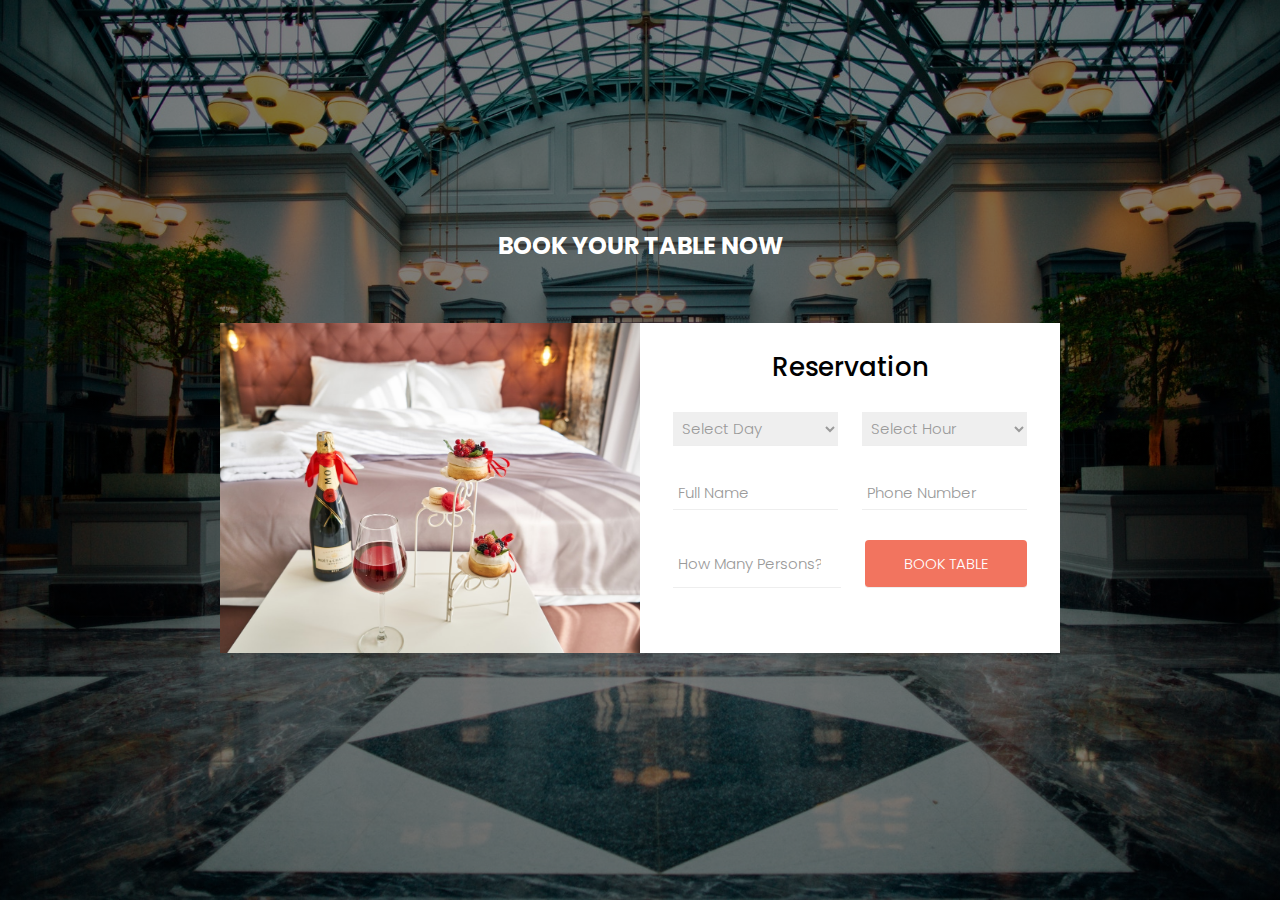
<file: NEW RESTAURANT WEBSITE/form.html>
<!DOCTYPE html>
<html>
    <head>
        <meta charset="utf-8">
        <meta http-equiv="X-UA-Compatible" content="IE=edge">
        <title>Reservation Form</title>
        <meta name="viewport" content="width=device-width, initial-scale=1">
        <link rel="stylesheet" href="form.css">
    </head>
    <body>
        
        <section class = "banner">
            <h2>BOOK YOUR TABLE NOW</h2>
            <div class = "card-container">
                <div class = "card-img">
                    <!-- image here -->
                </div>

                <div class = "card-content">
                    <h3>Reservation</h3>
                    <form>
                        <div class = "form-row">
                            <select name = "days">
                                <option value = "day-select">Select Day</option>
                                <option value = "sunday">Sunday</option>
                                <option value = "monday">Monday</option>
                                <option value = "tuesday">Tuesday</option>
                                <option value = "wednesday">Wednesday</option>
                                <option value = "thursday">Thursday</option>
                                <option value = "friday">Friday</option>
                                <option value = "saturday">Saturday</option>
                            </select>

                            <select name = "hours">
                                <option value = "hour-select">Select Hour</option>
                                <option value = "10">10: 00</option>
                                <option value = "10">12: 00</option>
                                <option value = "10">14: 00</option>
                                <option value = "10">16: 00</option>
                                <option value = "10">18: 00</option>
                                <option value = "10">20: 00</option>
                                <option value = "10">22: 00</option>
                            </select>
                        </div>

                        <div class = "form-row">
                            <input type = "text" placeholder="Full Name">
                            <input type = "text" placeholder="Phone Number">
                        </div>

                        <div class = "form-row">
                            <input type = "number" placeholder="How Many Persons?" min = "1">
                            <input type = "submit" value = "BOOK TABLE">
                        </div>
                    </form>
                </div>
            </div>
        </section>
        
    </body>
</html>
</file>
<file: NEW RESTAURANT WEBSITE/form.css>
@import url('https://fonts.googleapis.com/css2?family=Poppins:wght@300;500;700&display=swap');


*{
    box-sizing: border-box;
    padding: 0;
    margin: 0;
}
body{
    font-family: 'Poppins', sans-serif;
}
.banner{
    min-height: 100vh;
    background: linear-gradient(rgba(0, 0, 0, 0.5), rgba(0, 0, 0, 0.5)), url("images/banner-img.jpg") center/cover no-repeat;
    display: flex;
    flex-direction: column;
    justify-content: center;
    align-items: center;
    color: #fff;
    padding-bottom: 20px;
}
.card-container{
    display: grid;
    grid-template-columns: 420px 420px;
}
.card-img{
    background: url("images/card-img.jpg") center/cover no-repeat;
}
.banner h2{
    padding-bottom: 40px;
    margin-bottom: 20px;
}
.card-content{
    background: #fff;
    height: 330px;
}
.card-content h3{
    text-align: center;
    color: #000;
    padding: 25px 0 10px 0;
    font-size: 26px;
    font-weight: 500;
}
.form-row{
    display: flex;
    width: 90%;
    margin: 0 auto;
}
form select, form input{
    display: block;
    width: 100%;
    margin: 15px 12px;
    padding: 5px;
    font-size: 15px;
    font-family: 'Poppins', sans-serif;
    outline: none;
    border: none;
    border-bottom: 1px solid #eee;
    font-weight: 300;
}
form input[type = text], form input[type = number], form input::placeholder, select{
    color: #9a9a9a;
}
form input[type = submit]{
    color: #fff;
    background: #f2745f;
    padding: 12px 0;
    border-radius: 4px;
    cursor: pointer;
}
form input[type = submit]:hover{
    opacity: 0.9;
}
@media(max-width: 992px){
    .card-container{
        grid-template-columns: 100%;
        width: 100vw;
    }
    .card-img{
        height: 330px;
    }
}
</file>
